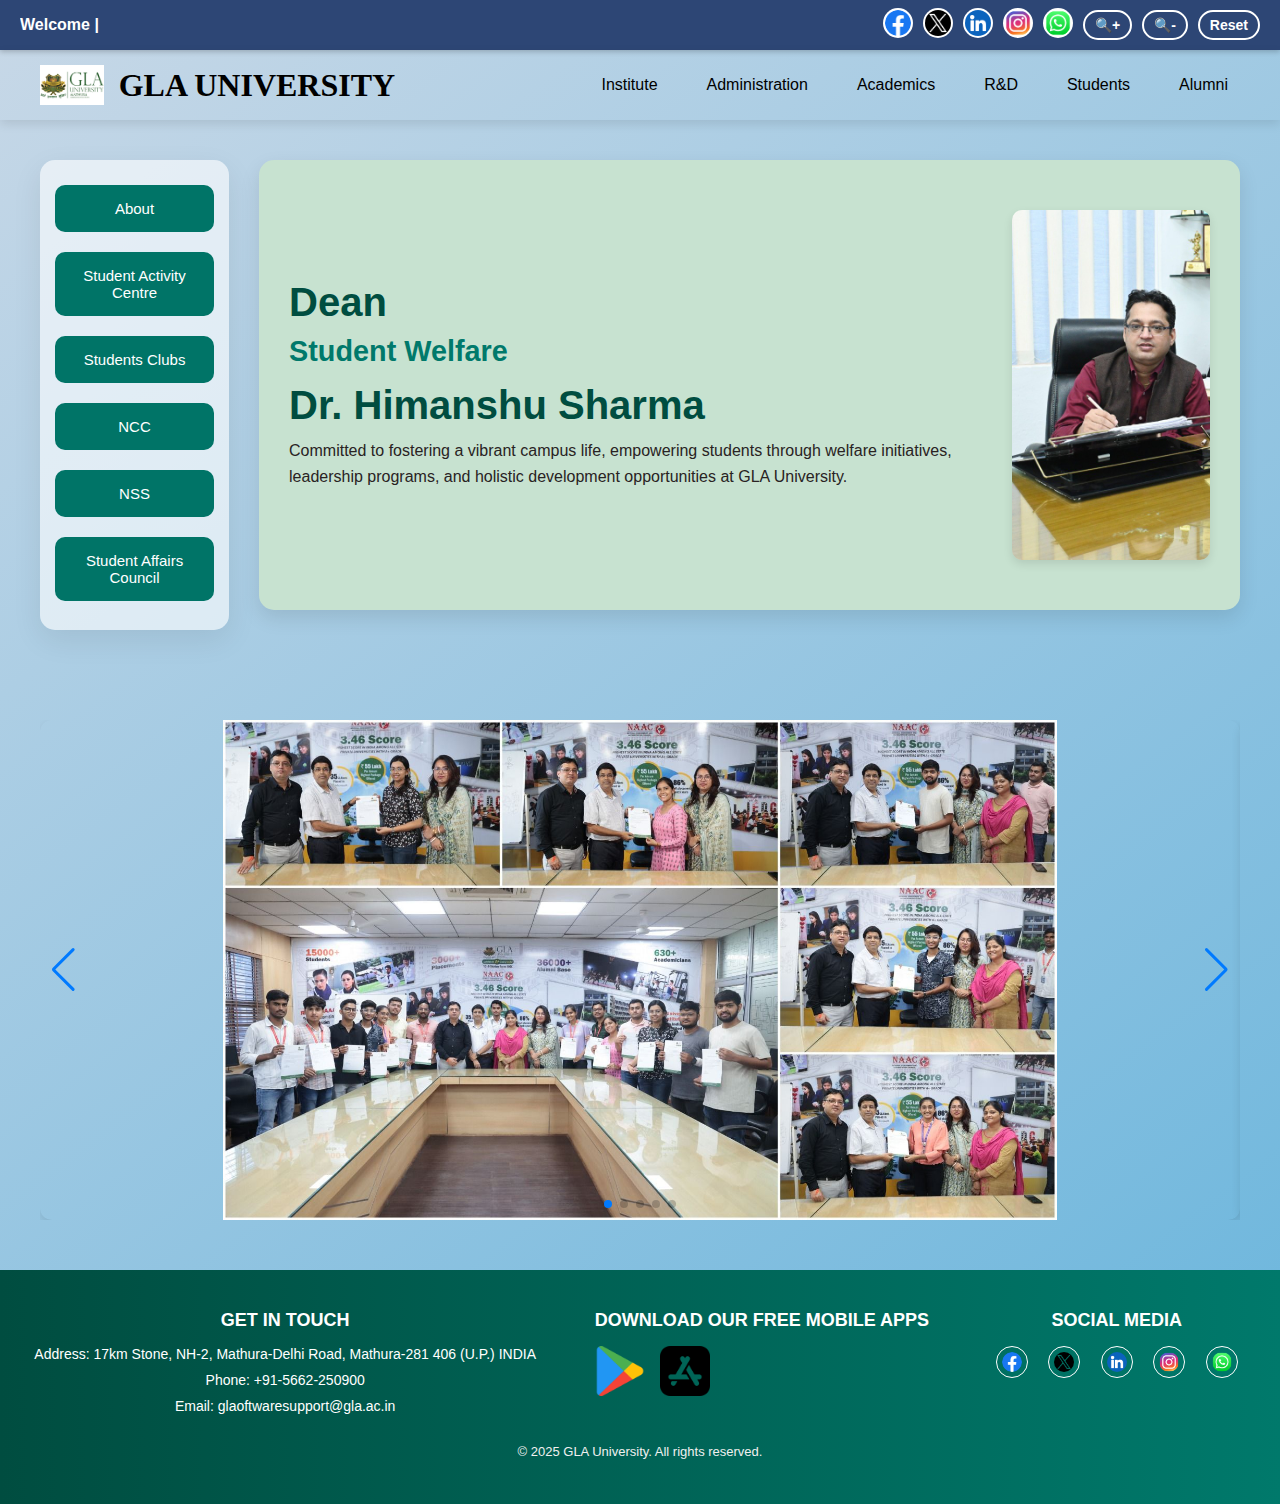
<file: GLA_Student_Welfare_Website/Home/index.html>
<!DOCTYPE html>
<html lang="en">
<head>
    <meta charset="UTF-8" />
    <meta name="viewport" content="width=device-width, initial-scale=1.0" />
    <title>Students Welfare - GLA University</title>
    <link rel="stylesheet" href="styles.css" />
    <link rel="preconnect" href="https://fonts.googleapis.com">
    <link href="https://fonts.googleapis.com/css2?family=Roboto:wght@400;700&display=swap" rel="stylesheet">
    <script src="script.js" defer></script>
    <!-- SwiperJS Styles and Scripts -->
    <link rel="stylesheet" href="https://cdn.jsdelivr.net/npm/swiper@11/swiper-bundle.min.css" />
    <script src="https://cdn.jsdelivr.net/npm/swiper@11/swiper-bundle.min.js"></script>

    
</head>
<body>
    <div class="top-bar">
        <div class="top-bar-left" id="typewriter"></div>
        <div class="top-bar-right">
            <a href="https://www.facebook.com/glauniv"><img src="images/facebook.png" alt="Facebook" class="social-icon"></a>
            <a href="#"><img src="images/twitter.png" alt="Twitter" class="social-icon"></a>
            <a href="https://www.linkedin.com/school/gla-university/posts/?feedView=all"><img src="images/linkedin.png" alt="LinkedIn" class="social-icon"></a>
            <a href="https://www.instagram.com/glauniv?utm_source=ig_web_button_share_sheet&igsh=ZDNlZDc0MzIxNw=="><img src="images/instagram.png" alt="Instagram" class="social-icon"></a>
            <a href="https://api.whatsapp.com/send?phone=916399020003&text=Hello%20GLA%20University!"><img src="images/whatsapp.png" alt="WhatsApp" class="social-icon"></a>
            <button class="zoom-btn" id="zoom-in">🔍+</button>
            <button class="zoom-btn" id="zoom-out">🔍-</button>
            <button class="reset-btn" id="reset">Reset</button>
        </div>
    </div>
    <header class="navbar">
        <div class="logo">
            <img src="images/logo.png" alt="GLA University Logo" />
            <h1 class="text">GLA UNIVERSITY</h1>
        </div>
        <nav>
            <ul>
                <li><a href="https://www.gla.ac.in/">Institute</a></li>
                <li><a href="#">Administration</a></li>
                <li><a href="#">Academics</a></li>
                <li><a href="#">R&D</a></li>
                <li><a href="#">Students</a></li>
                <li><a href="#">Alumni</a></li>
            </ul>
        </nav>
    </header>

    <div class="container">
        <aside class="sidebar">
            <ul>
                <li><a href="#" data-section="about">About</a></li>
                <li><a href="#" data-section="studentActivity">Student Activity Centre</a></li>
                <li><a href="#" data-section="studentsClubs">Students Clubs</a></li>
                <li><a href="#" data-section="ncc">NCC</a></li>
                <li><a href="#" data-section="nss">NSS</a></li>
                <li><a href="#" data-section="studentAffairs">Student Affairs Council</a></li>
            </ul>
        </aside>
        
        

        <main class="main-content">
            <div class="dean-profile">
                <div class="dean-info">
                <h2>Dean</h2>
                <h3>Student Welfare</h3>
                <h2>Dr. Himanshu Sharma</h2>
                <p>Committed to fostering a vibrant campus life, empowering students through welfare initiatives, leadership programs, and holistic development opportunities at GLA University.</p>
            </div>            
                <div class="dean-image">
                    <img src="images/himanshu-sir.jpeg" alt="Dr. Himanshu Sharma" />
                </div>
            </div>
            </main>
    </div>

<!-- Full-Width Image Slider Section -->
<section class="fullwidth-slider">
    <div class="swiper mySwiper">
      <div class="swiper-wrapper">
        <!-- Slide 1 -->
        <div class="swiper-slide">
          <img src="images/gallery1.jpg" alt="Campus Event 1">
        </div>
        <!-- Slide 2 -->
        <div class="swiper-slide">
          <img src="images/gallery2.jpg" alt="Campus Event 2">
        </div>
        <!-- Slide 3 -->
        <div class="swiper-slide">
          <img src="images/gallery3.jpg" alt="Campus Event 3">
        </div>
        <!-- Additional Slides -->
        <div class="swiper-slide">
          <img src="images/gallery5.jpg" alt="Campus Event 4">
        </div>
        <div class="swiper-slide">
          <img src="images/gallery4.jpg" alt="Campus Event 5">
        </div>
      </div>
  
      <!-- Pagination dots -->
      <div class="swiper-pagination"></div>
  
      <!-- Navigation Arrows -->
      <div class="swiper-button-next"></div>
      <div class="swiper-button-prev"></div>
    </div>
  </section>
  

    <footer class="footer">
        <div class="footer-grid">
            <div class="footer-col">
                <h4>Get in Touch</h4>
                <p>Address: 17km Stone, NH-2, Mathura-Delhi Road, Mathura-281 406 (U.P.) INDIA</p>
                <p>Phone: +91-5662-250900</p>
                <p>Email: <a href="mailto:glaoftwaresupport@gla.ac.in">glaoftwaresupport@gla.ac.in</a></p>
            </div>
            <div class="footer-col">
                <h4>Download Our Free Mobile Apps</h4>
                <div class="app-links">
                    <a href="https://play.google.com/store/search?q=gla+university+app&c=apps"><img src="images/google-play.png" alt="Download on Google Play" class="app-icon"></a>
                    <a href="#"><img src="images/app-store.png" alt="Download on App Store" class="app-icon"></a>
                </div>
            </div>
            <div class="footer-col">
                <h4>Social Media</h4>
                <div class="social-icons">
                    <a href="https://www.facebook.com/glauniv"><img src="images/facebook.png" alt="Follow us on Facebook"></a>
                    <a href="#"><img src="images/twitter.png" alt="Follow us on Twitter"></a>
                    <a href="https://www.linkedin.com/school/gla-university/posts/?feedView=all"><img src="images/linkedin.png" alt="Connect with us on Linked In"></a>
                    <a href="https://www.instagram.com/glauniv?utm_source=ig_web_button_share_sheet&igsh=ZDNlZDc0MzIxNw=="><img src="images/instagram.png" alt="Follow us on Instagram"></a>
                    <a href = "https://api.whatsapp.com/send?phone=916399020003&text=Hello%20GLA%20University!"><img src="images/whatsapp.png" alt="WhatsApp us"></a>
                </div>
            </div>
        </div>
        <div class="footer-bottom">
            <p>&copy; 2025 GLA University. All rights reserved.</p>
        </div>
    </footer>
</body>
</html>
</file>
<file: GLA_Student_Welfare_Website/Home/styles.css>
/* styles.css */
* {
  margin: 0;
  padding: 0;
  box-sizing: border-box;
  font-family: 'Arial', sans-serif;
}

body {
  background: linear-gradient(to bottom right, #c8d8e7, #53adda);
  /* background-image: url(/images/gla_banner.png); */
  background-size: 2000px;
  background-repeat: no-repeat;
}
/* Top blue bar */
.top-bar {
  background-color: #2d4675;
  color: white;
  font-weight: bold;
  padding: 8px 20px;
  display: flex;
  justify-content: space-between;
  align-items: center;
  font-family: 'Roboto', sans-serif;
  box-shadow: 0 2px 5px rgba(0, 0, 0, 0.2);
}

/* Left side text (typewriter effect) */
.top-bar-left, #typewriter {
  font-size: 16px;
  white-space: nowrap;
  overflow: hidden;
}

/* Right side (social icons + buttons) */
.top-bar-right {
  display: flex;
  align-items: center;
  gap: 10px;
}

/* Social media icons */
.social-icon {
  width: 30px;
  height: 30px;
  border-radius: 50%;
  background-color: white;
  padding: 2px;
}

/* Zoom and Reset buttons */
.zoom-btn, .reset-btn {
  background: none;
  border: 2px solid white;
  color: white;
  padding: 5px 10px;
  border-radius: 20px;
  font-weight: bold;
  cursor: pointer;
  font-size: 14px;
}

.zoom-btn:hover, .reset-btn:hover {
  background-color: white;
  color: #2d4675;
}

/* Optional: if you want to add a blinking cursor effect */
#typewriter::after {
  content: '|';
  animation: blink 0.7s infinite;
}

/* Blinking cursor animation */
@keyframes blink {
  0%, 50% {
      opacity: 1;
  }
  51%, 100% {
      opacity: 0;
  }
}
.navbar {
  display: flex;
  justify-content: space-between;
  align-items: center;
  background-color: rgba(rgb(114, 15, 15), green, blue, alpha);
  color: white;
  padding: 15px 40px;
  box-shadow: 0 4px 10px rgba(0, 0, 0, 0.1);
}

.logo {
  display: flex;
  align-items: center;
}

.logo img {
  height: 40px;
  margin-right: 15px;
}
.text {
    color: black;
    font-family:'Times New Roman', Times, serif;
}
nav ul {
  list-style: none;
  display: flex;
  gap: 25px;
}

nav ul li a {
  text-decoration: none;
  color: rgb(0, 0, 0);
  padding: 8px 12px;
  border-radius: 5px;
  transition: background 0.3s ease;
}

nav ul li a:hover {
  background-color: #1db131;
  text-decoration: underline;
}

.container {
  display: flex;
  margin: 40px;
  gap: 30px;
}

.sidebar {
  width: 300px;
  background: rgba(255, 255, 255, 0.6);
  border-radius: 15px;
  padding: 25px 15px;
  box-shadow: 0 10px 30px rgba(0, 0, 0, 0.08);
}

.sidebar ul {
  list-style: none;
  display: flex;
  flex-direction: column;
  gap: 20px;
}

.sidebar ul li a {
  display: block;
  text-align: center;
  padding: 15px;
  background-color: #007467;
  color: white;
  border-radius: 10px;
  font-weight: 500;
  text-decoration: none;
  font-size: 15px;
  transition: all 0.3s ease;
}

.sidebar ul li a:hover {
  background-color: #1db131;
  transform: translateY(-2px);
  box-shadow: 0 6px 12px rgba(0, 0, 0, 0.1);
}

.dean-profile {
  background-color: #c7e2d0;
  border-radius: 15px;
  padding: 30px;
  display: flex;
  align-items: center;
  gap: 30px;
  box-shadow: 0 8px 20px rgba(0, 0, 0, 0.1);
  margin-bottom: 20px;
  height: 450px;
}

.dean-info {
  flex-grow: 1;
}

.dean-info h2 {
  color: #004d40;
  font-size: 2.5em;
  margin-bottom: 10px;
  font-family: 'Trebuchet MS', 'Lucida Sans Unicode', 'Lucida Grande', 'Lucida Sans', Arial, sans-serif;
}

.dean-info h3 {
  color: #00796b;
  font-size: 1.8em;
  margin-bottom: 15px;
  font-family: 'Trebuchet MS', 'Lucida Sans Unicode', 'Lucida Grande', 'Lucida Sans', Arial, sans-serif;
}

.dean-info p {
  color: #292323;
  line-height: 1.6;
}

.dean-image {
  border-radius: 10px;
  overflow: hidden;
  box-shadow: 0 4px 10px rgba(0, 0, 0, 0.1);
}

.dean-image img {
  display: block;
  max-width: 350px;
  height: auto;
}

.footer {
  background: linear-gradient(to right, #004d40, #00796b);
  color: rgb(255, 255, 255);
  padding: 40px 20px;
  text-align: center;
}

.footer-grid {
  display: flex;
  flex-wrap: wrap;
  justify-content: space-around;
  align-items: flex-start;
  gap: 30px;
  margin-bottom: 20px;
}

.footer-col h4 {
  font-size: 18px;
  margin-bottom: 15px;
  text-transform: uppercase;
}

.footer-col p, .footer-col a {
  font-size: 14px;
  color: white;
  text-decoration: none;
  margin-bottom: 10px;
}

.footer-col a:hover {
  color: #ffe600;
}

.app-links {
  display: flex;
  gap: 15px;
}

.app-icon {
  height: 50px;
}

.social-icons img {
  height: 32px;
  width: 32px;
  margin: 0 8px;
  border-radius: 50%;
  border: 1px solid white;
  padding: 5px;
  background-color: transparent;
  transition: transform 0.3s;
}

.social-icons img:hover {
  transform: scale(1.1);
  background-color: rgba(255, 255, 255, 0.2);
}

.footer-bottom p {
  font-size: 13px;
  color: #f0f0f0;
  margin: 5px 0;
}


@media (max-width: 768px) {
  .container {
      flex-direction: column;
      margin: 20px;
  }

  .sidebar {
      width: 100%;
  }

  .main-content {
      padding: 20px;
  }

  nav ul {
      flex-direction: column;
      gap: 10px;
  }

  .footer-grid {
      flex-direction: column;
      align-items: center;
  }
}

/* gallery */
.fullwidth-slider {
  width: 100%;
  padding: 50px 20px; /* 50px top-bottom, 20px left-right */
  box-sizing: border-box;
  /* background: linear-gradient(to right, #c8d8e7, #53adda); */
}

.swiper {
  width: 100%;
  max-width: 1200px; /* to prevent stretching too much on big screens */
  margin: 0 auto; /* center the slider */
  height: 500px; /* Adjust height */
}

.swiper-slide {
  display: flex;
  align-items: center;
  justify-content: center;
  overflow: hidden;
  border-radius: 12px; /* optional: rounded corners */
  box-shadow: 0 4px 10px rgba(0,0,0,0.1); /* optional: nice shadow */
}

.swiper-slide img {
  width: 100%;
  height: 100%;
  object-fit: contain; /* ✅ SHOW FULL IMAGE properly */
}

.swiper-button-next,
.swiper-button-prev {
  color: #333; /* dark arrows */
}

.swiper-pagination-bullet {
  background: #333;
  opacity: 0.8;
}

/* club cards */

.club-cards {
  display: flex;
  justify-content: space-between;
  gap: 20px;
  margin-top: 20px;
}

.club-card {
  background: linear-gradient(to bottom, #1e1e2f, #2a2a3d);
  color: white;
  border-radius: 15px;
  box-shadow: 0 8px 15px rgba(0, 0, 0, 0.3);
  overflow: hidden;
  text-align: center;
  padding: 20px;
  width: 30%; /* Adjust card width */
  transition: transform 0.3s, box-shadow 0.3s;
}

.club-card:hover {
  transform: translateY(-10px);
  box-shadow: 0 12px 20px rgba(0, 0, 0, 0.4);
}

.club-card-img {
  width: 100%;
  height: 200px;
  object-fit: cover;
  border-radius: 10px;
  margin-bottom: 15px;
}

.club-card h3 {
  font-size: 20px;
  margin-bottom: 10px;
  font-weight: bold;
}

.club-card p {
  font-size: 14px;
  margin-bottom: 15px;
  color: #ccc;
}

.club-btn {
  display: inline-block;
  background-color: #007BFF;
  color: white;
  padding: 10px 20px;
  border-radius: 20px;
  text-decoration: none;
  font-size: 14px;
  transition: background-color 0.3s ease;
}

.club-btn:hover {
  background-color: #0056b3;
}

/* small image of about section of gal university image  */
.small-img {
    max-width: 50%; /* Make the image smaller */
    height: auto; /* Maintain aspect ratio */
    display: block;
    margin: 0 auto;
    border-radius: 10px;
    box-shadow: 0 4px 8px rgba(0, 0, 0, 0.1);
}
</file>
